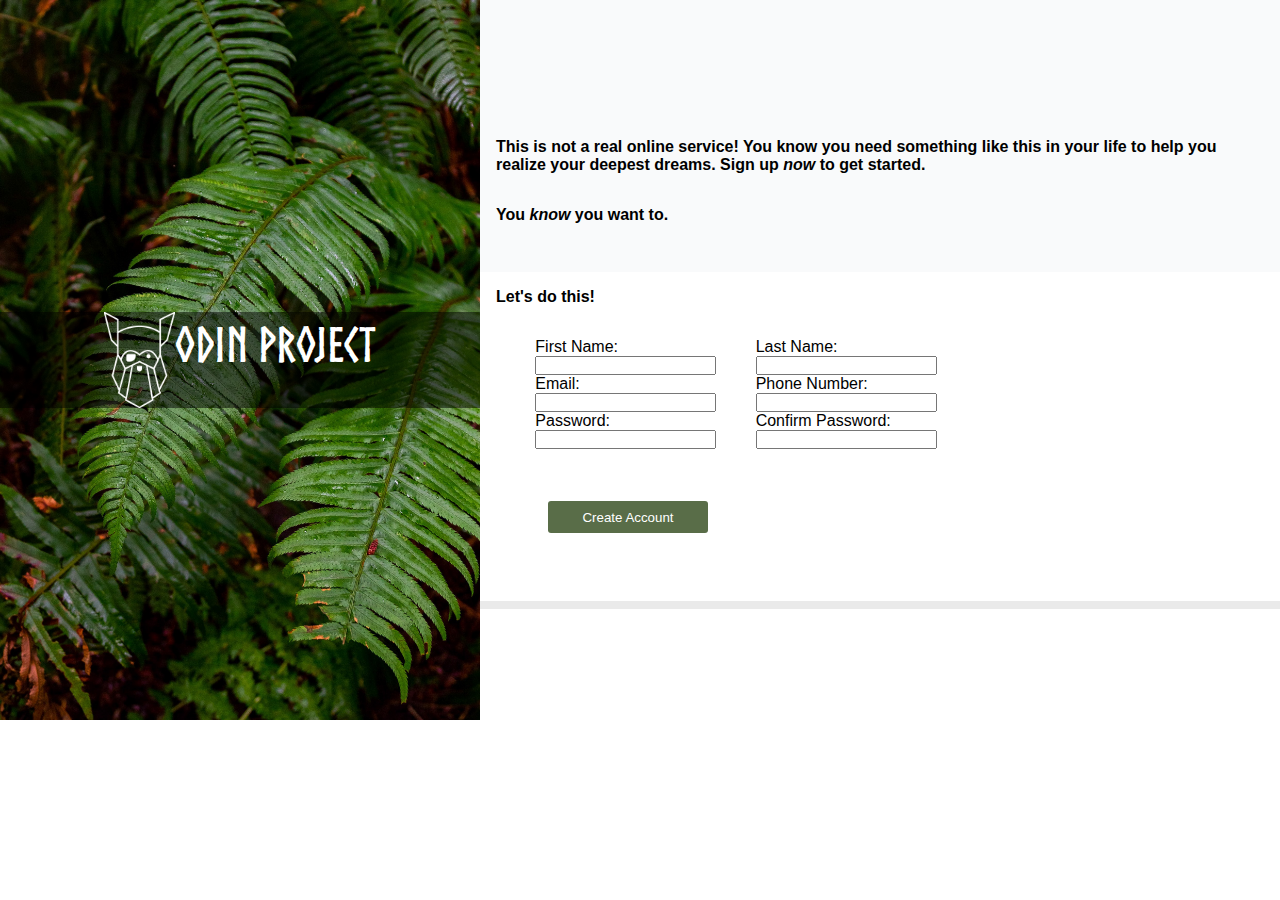
<file: sign-up/index.html>
<!DOCTYPE html>
<html lang="en">
<head>
    <meta charset="UTF-8">
    <meta http-equiv="X-UA-Compatible" content="IE=edge">
    <meta name="viewport" content="width=device-width, initial-scale=1.0">
    <title>Sign Up</title>
    <link rel="stylesheet" href="style.css">
</head>
<body>
    <div class="container">
        <div class="left-sidebar">
            <div class="logo">
                <img src="static/img/odin-lined.png" id ="odin-img">
                <h4 id="odin">Odin Project</h4>
            </div>
        </div>
        <div class="right-form">
            <div class="top">
                <h4>This is not a real online service! You know you need something like this in your life to help you realize your deepest dreams. 
                    Sign up <em>now</em> to get started. </h4>
                
                <h4>You <em>know</em> you want to.</h4>
            </div>
            <div class="form">
                <h4>Let's do this!</h4>
                <form id="form" action="#">
                <div class="appearance">
                    <div class="col-1">
                        <p>First Name:</p>
                        <input name="first_name" type="text" required>
                        <p>Email:</p>
                        <input name="email" type="text" required>
                        <p>Password:</p>
                        <input name="password" type="text" class="password">
                    </div>
                    <div>
                        <p>Last Name:</p>
                        <input name="first_name" type="text">
                        <p>Phone Number:</p>
                        <input name="first_name" type="text">
                        <p>Confirm Password:</p>
                        <input name="first_name" type="text" class="confPassword">
                    </div>
                </div>
                <input type="submit" value="Create Account" class="btn">
                </form>
            </div>
        </div>
    </div>
    <script>
        // DOM VARIABLES
        let password = document.querySelector('.password')
        
        let confPassword = document.querySelector('.confPassword')
        
        let form =  document.getElementById("form")
        
        let col1 =  document.querySelector('.col-1')
        
        
        // CREATES THE INVALID TEXT
        const invalid = document.createElement('p')
            invalid.style.color = 'red'
            invalid.textContent = `Passwords don't match`

        // IF PASSWORDS DON'T MATCH
         function submit(e)
        {
            e.preventDefault()
            if(password.value != confPassword.value){
                password.classList.add('invalidPassword')
                confPassword.classList.add('invalidPassword')
                console.log('submitted!')
                col1.appendChild(invalid)
        }
    }
    form.addEventListener('submit', submit)
    </script>
</body>
</html>
</file>
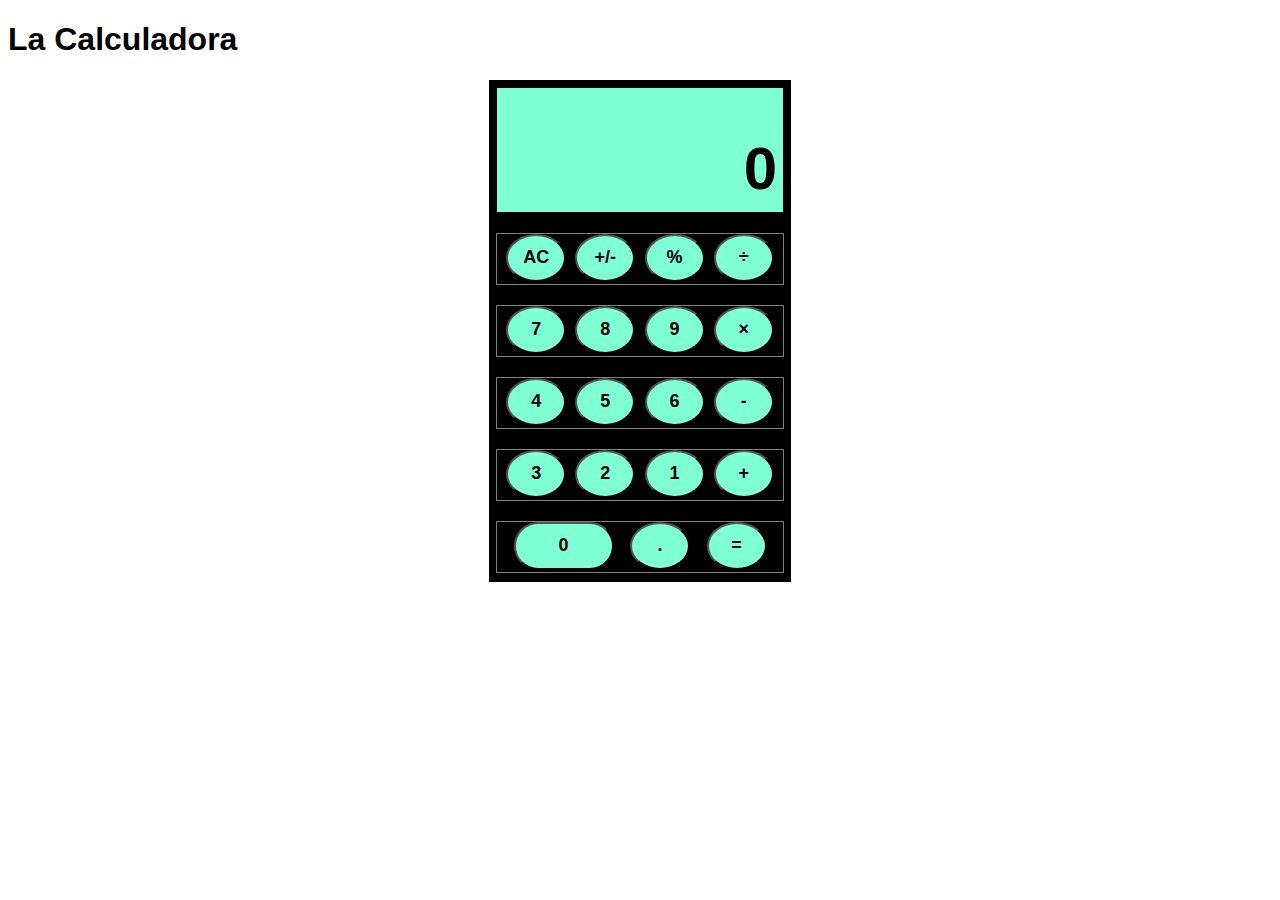
<file: Fundamentals/Calculator/index.html>
<!DOCTYPE html>
<html lang="en">
<head>
    <meta charset="UTF-8">
    <meta http-equiv="X-UA-Compatible" content="IE=edge">
    <meta name="viewport" content="width=device-width, initial-scale=1.0">
    <link href="style.css" rel="stylesheet">
    <title>Calculator</title>
</head>
<body>
    <h1>La Calculadora</h1>
    <div class ="container">
        <div class="calc-body">
            <div class="display"><h1>0</h1></div>
            <div class ="btn-row">
                <button class="btn">AC</button>
                <button class="btn">+/-</button>
                <button class="btn">%</button>
                <button class="btn">÷</button>
            </div>
            <div class ="btn-row">
                <button class="btn">7</button>
                <button class="btn">8</button>
                <button class="btn">9</button>
                <button class="btn">×</button>
            </div>
            <div class ="btn-row">
                <button class="btn">4</button>
                <button class="btn">5</button>
                <button class="btn">6</button>
                <button class="btn">-</button>
            </div>
            <div class ="btn-row">
                <button class="btn">3</button>
                <button class="btn">2</button>
                <button class="btn">1</button>
                <button class="btn">+</button>
            </div>
            <div class ="btn-row">
                <button id ="zero">0</button>
                <button class="btn">.</button>
                <button class="btn">=</button>
            </div>
        </div>
    </div>
</body>
</html>
</file>
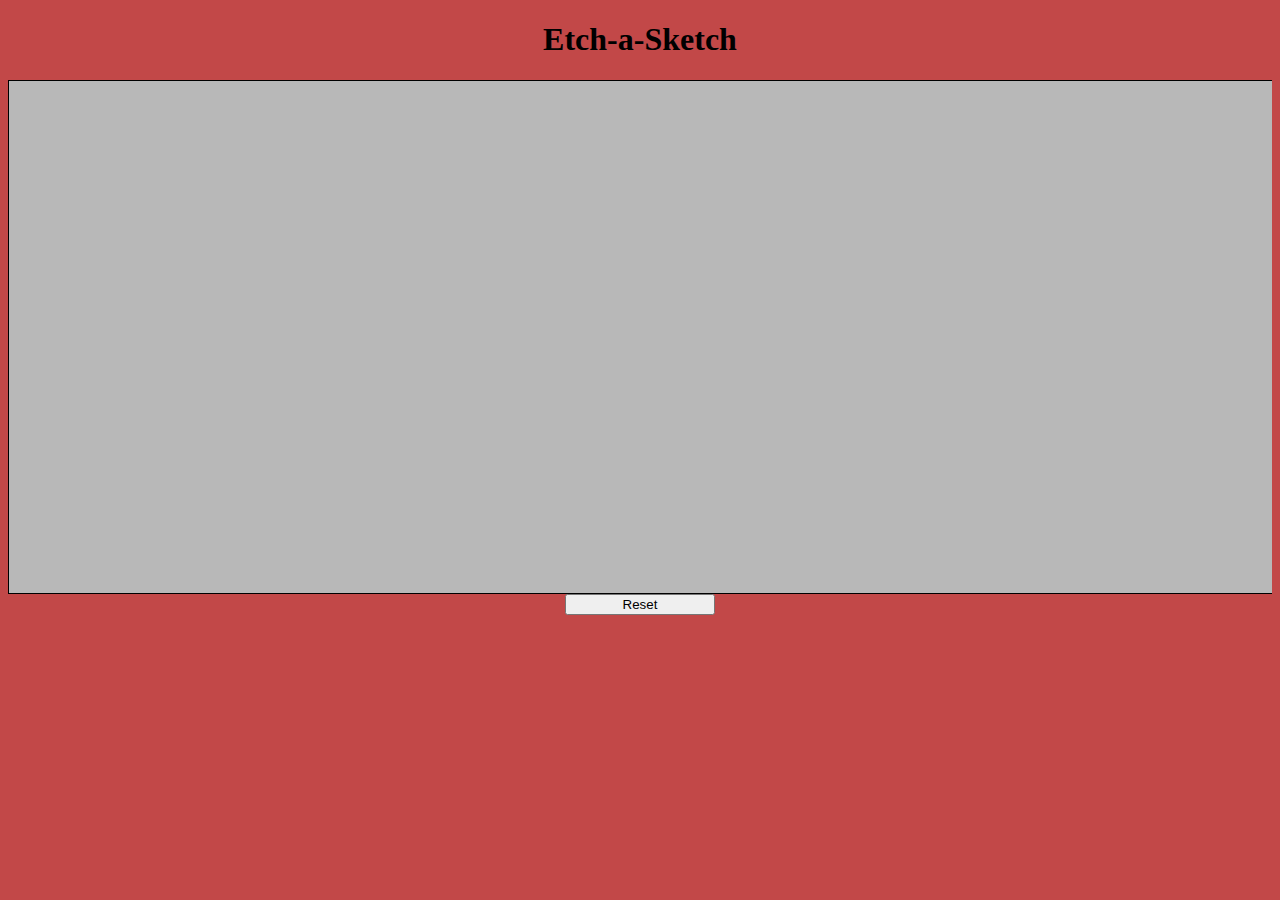
<file: Fundamentals/etch-a-sketch/index.html>
<!DOCTYPE html>
<html lang="en">
<head>
    <meta charset="UTF-8">
    <meta http-equiv="X-UA-Compatible" content="IE=edge">
    <meta name="viewport" content="width=device-width, initial-scale=1.0">
    <title>Etch-a-Sketch</title>
    <link rel="stylesheet" href="style.css">
</head>
<body>
    <h1>Etch-a-Sketch</h1>
    <div id="grid">    
    </div>
<div class="center">
    <button id="reset">Reset</button>
</div>
</body>
<script src="script.js"></script>
</html>
</file>
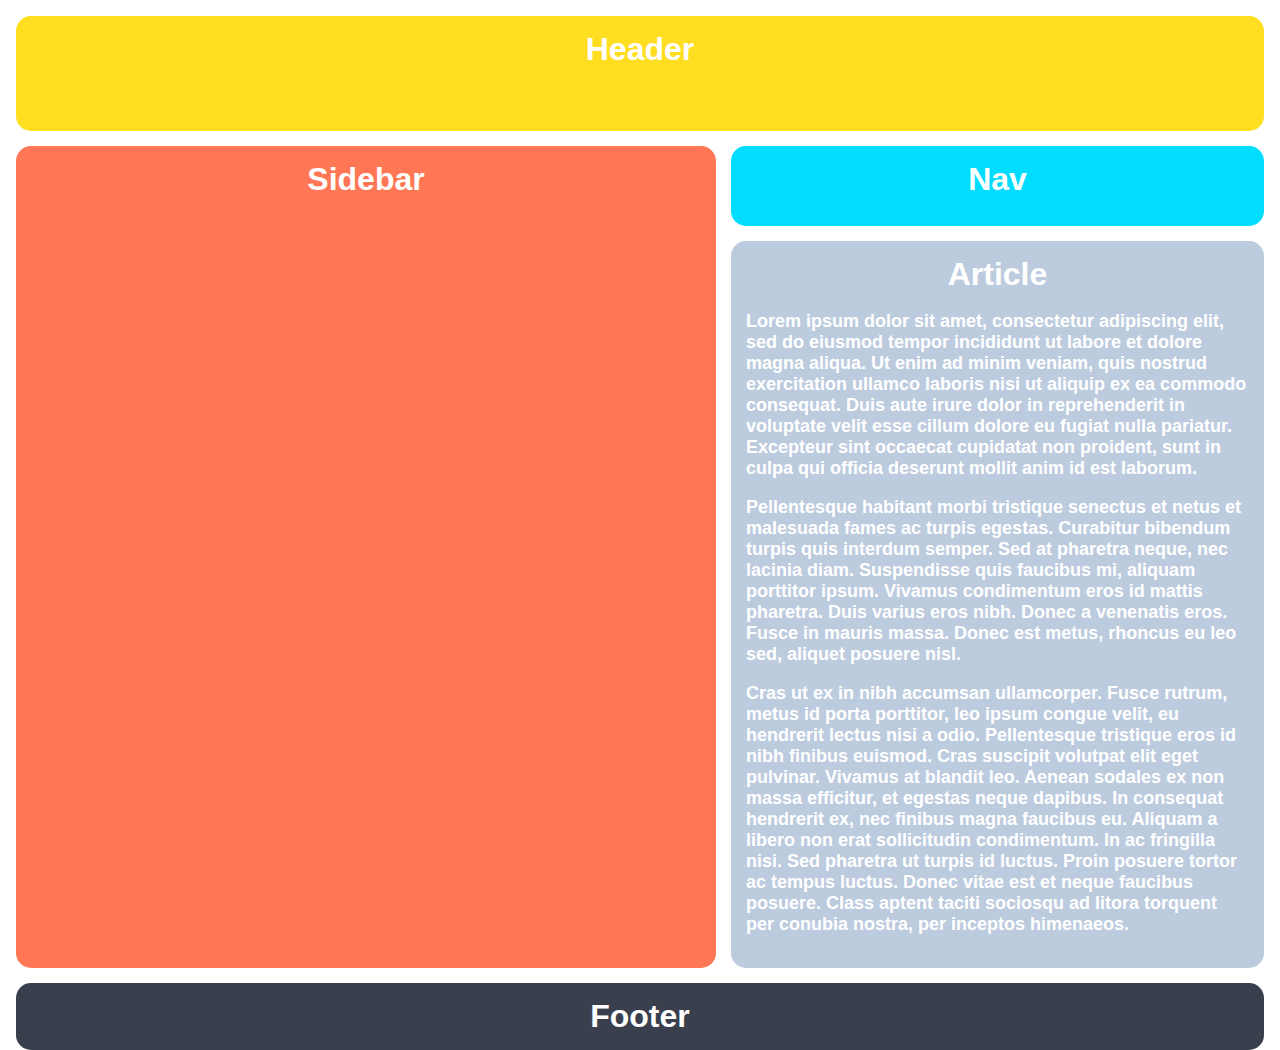
<file: IntermediateHTML/CSSExercises/CSSGrid/01-GridLayout/index.html>
<!DOCTYPE html>
<html lang="en">
  <head>
    <meta charset="UTF-8">
    <meta http-equiv="X-UA-Compatible" content="IE=edge">
    <meta name="viewport" content="width=device-width, initial-scale=1.0">
    <title>The Holy Grail</title>
    <link rel="stylesheet" href="style.css">
  </head>
  <body>
    <div class="container">
      <div class="header">Header</div>
      <div class="sidebar">Sidebar</div>
      <div class="nav">Nav</div>
      <div class="article">Article
        <p>Lorem  ipsum dolor sit amet, consectetur adipiscing elit, sed do eiusmod tempor incididunt ut labore et dolore magna aliqua. Ut enim ad minim veniam, quis nostrud exercitation ullamco laboris nisi ut aliquip ex ea commodo consequat. Duis aute irure dolor in reprehenderit in voluptate velit esse cillum dolore eu fugiat nulla pariatur. Excepteur sint occaecat cupidatat non proident, sunt in culpa qui officia deserunt mollit anim id est laborum.</p>
        <p>Pellentesque habitant morbi tristique senectus et netus et malesuada fames ac turpis egestas. Curabitur bibendum turpis quis interdum semper. Sed at pharetra neque, nec lacinia diam. Suspendisse quis faucibus mi, aliquam porttitor ipsum. Vivamus condimentum eros id mattis pharetra. Duis varius eros nibh. Donec a venenatis eros. Fusce in mauris massa. Donec est metus, rhoncus eu leo sed, aliquet posuere nisl.</p>
        <p>Cras ut ex in nibh accumsan ullamcorper. Fusce rutrum, metus id porta porttitor, leo ipsum congue velit, eu hendrerit lectus nisi a odio. Pellentesque tristique eros id nibh finibus euismod. Cras suscipit volutpat elit eget pulvinar. Vivamus at blandit leo. Aenean sodales ex non massa efficitur, et egestas neque dapibus. In consequat hendrerit ex, nec finibus magna faucibus eu. Aliquam a libero non erat sollicitudin condimentum. In ac fringilla nisi. Sed pharetra ut turpis id luctus. Proin posuere tortor ac tempus luctus. Donec vitae est et neque faucibus posuere. Class aptent taciti sociosqu ad litora torquent per conubia nostra, per inceptos himenaeos.</p>
      </div>
      <div class="footer">Footer</div>
    </div>
  </body>
</file>
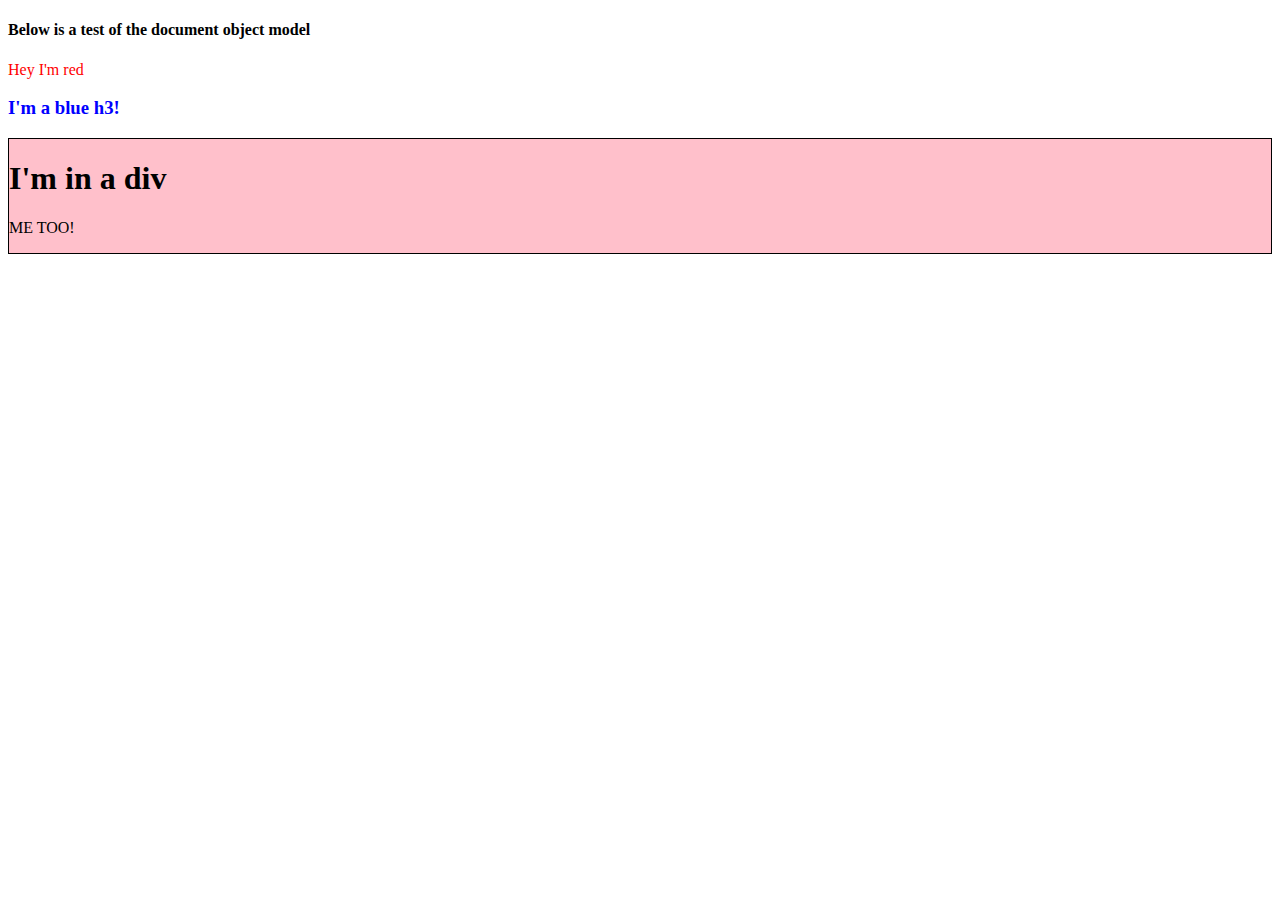
<file: Fundamentals/dom.html>
<!DOCTYPE html>
<html lang="en">
<head>
    <meta charset="UTF-8">
    <meta http-equiv="X-UA-Compatible" content="IE=edge">
    <meta name="viewport" content="width=device-width, initial-scale=1.0">
    <title>Document Object Model</title>
</head>
<body>
    <h4>Below is a test of the document object model</h4>
    <div id="container"></div>
</body>
<script>
    const container = document.querySelector("#container")

    const  redText = document.createElement('p');
    redText.style.color = 'red';
    redText.textContent = `Hey I'm red`;

    const blueText = document.createElement('h3');
    blueText.style.color = 'blue';
    blueText.textContent = `I'm a blue h3!`

    const div = document.createElement('div')
    div.style.border = '1px solid black';
    div.style.backgroundColor = 'pink'
    
    const h1 = document.createElement("h1")
    h1.textContent = `I'm in a div`
    
    const p1 = document.createElement('p');
    p1.textContent = `ME TOO!`
    
    container.appendChild(redText);
    container.appendChild(blueText);
    container.appendChild(div);
    div.appendChild(h1)
    div.appendChild(p1)
</script>
</html>
</file>
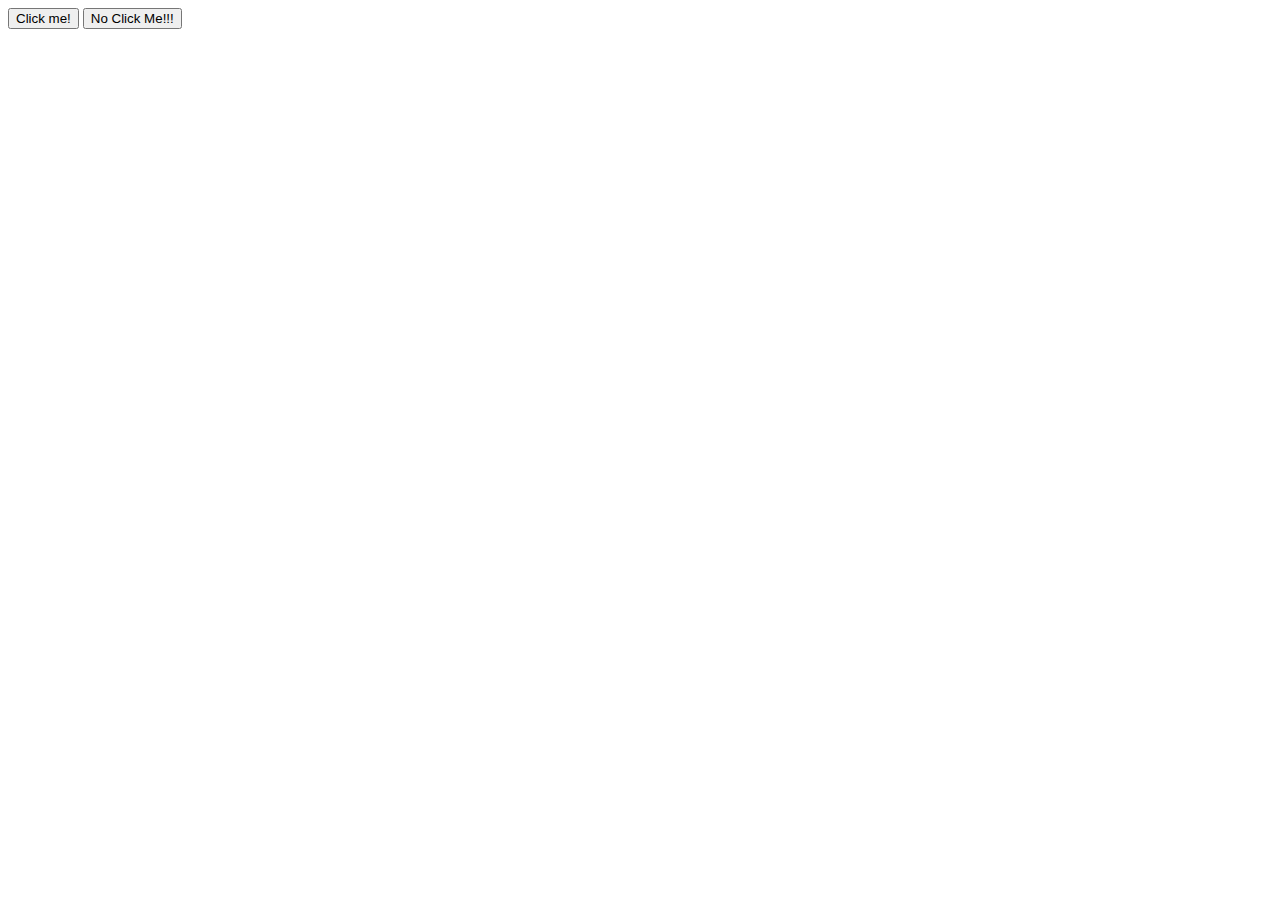
<file: Fundamentals/events.html>
<!DOCTYPE html>
<html lang="en">
<head>
    <meta charset="UTF-8">
    <meta http-equiv="X-UA-Compatible" content="IE=edge">
    <meta name="viewport" content="width=device-width, initial-scale=1.0">
    <title>Document</title>
</head>
<body>
    <button onclick="alert('Hello World!')">Click me!</button>
    <button id="btn">No Click Me!!!</button>
</body>
<script>
    const btn = document.querySelector("#btn")

    btn.onclick = () =>  alert("I am a better hello world!")
</script>
</html>
</file>
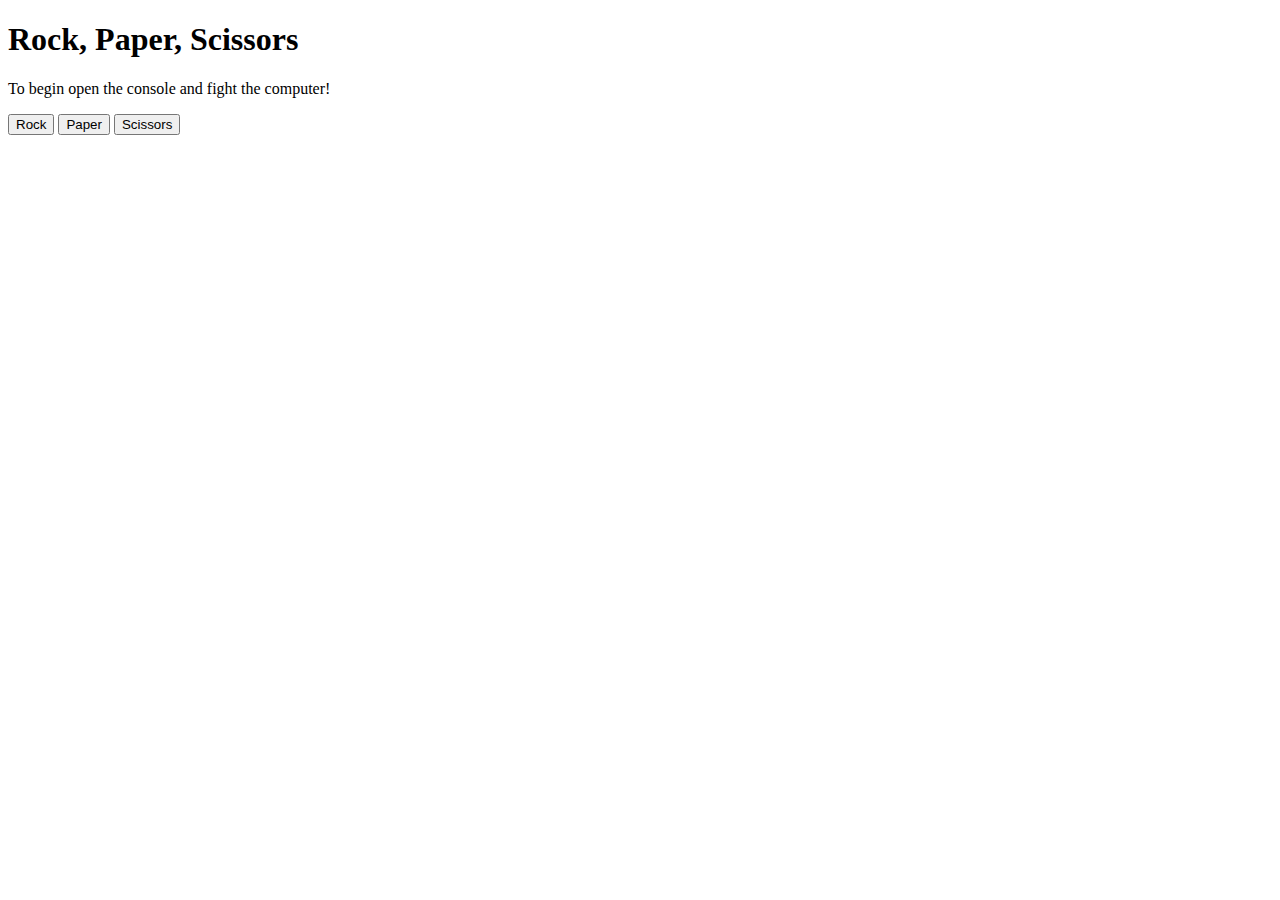
<file: Fundamentals/rockPaperScissors.html>
<!DOCTYPE html>
<html lang="en">
<head>
    <meta charset="UTF-8">
    <meta http-equiv="X-UA-Compatible" content="IE=edge">
    <meta name="viewport" content="width=device-width, initial-scale=1.0">
    <title>Document</title>
</head>
<body>
    <h1>Rock, Paper, Scissors</h1>
    <p>To begin open the console and fight the computer!</p>
    <button id="rock">Rock</button>
    <button id="paper">Paper</button>
    <button id="scissors">Scissors</button>
    <div id = "container"></div>
</body>
<script>
function computerPlay(){
    let randomNumber = Math.floor(Math.random()*3)+1
    let move;
    if(randomNumber == 1)
    {
        move = 'Rock';
    }
    if(randomNumber == 2)
    {
        move = 'Paper';
    }if(randomNumber == 3)
    {
        move = 'Scissors';
    }
    return move
    
}
let computerScore = 0;
let playerScore = 0;
function round(playerSelection, computerSelection=computerPlay()){
    if(playerScore == 5 || computerScore == 5)
{
    gameOver.textContent = `We have a Winner!`;
    container.appendChild(gameOver);
}
    // Makes the input case insensitive
 let playerChoice = playerSelection.charAt(0).toUpperCase() + playerSelection.slice(1).toLowerCase()
// If the inputs are the same
if(playerSelection == computerSelection)
return "Draw"

// All the logic for Rock (Win or Lose)
else if(playerChoice == "Rock" && computerSelection == "Scissors")
{
    playerScore++;
    playerScoreDisplay.textContent= `Player Score: ${playerScore}`
    computerScoreDisplay.textContent = `Computer Score: ${computerScore}`
    container.appendChild(playerScoreDisplay);
    container.appendChild(computerScoreDisplay);
    return `You win this round! Computer Choice: ${computerSelection}`
}

else if(playerChoice == "Rock" && computerSelection == "Paper")
{
    computerScore++;
    playerScoreDisplay.textContent= `Player Score: ${playerScore}`
    computerScoreDisplay.textContent = `Computer Score: ${computerScore}`
    container.appendChild(playerScoreDisplay);
    container.appendChild(computerScoreDisplay);
    return `You lost this round! Computer Choice: ${computerSelection}`
}

// Logic for Scissors
else if(playerChoice == "Scissors" && computerSelection == "Paper")
{
    playerScore++;
    playerScoreDisplay.textContent= `Player Score: ${playerScore}`
    computerScoreDisplay.textContent = `Computer Score: ${computerScore}`
    container.appendChild(playerScoreDisplay);
    container.appendChild(computerScoreDisplay);
    return `You win this round! Computer Choice: ${computerSelection}`
}
else if(playerChoice == "Scissors" && computerSelection == "Rock")
{
    computerScore++;
    playerScoreDisplay.textContent= `Player Score: ${playerScore}`
    computerScoreDisplay.textContent = `Computer Score: ${computerScore}`
    container.appendChild(playerScoreDisplay);
    container.appendChild(computerScoreDisplay);
    return `You lost this round! Computer Choice: ${computerSelection}`
}

// Logic for Paper
else if(playerChoice == "Paper" && computerSelection == "Rock")
{
    playerScore++;
    container.appendChild(playerScoreDisplay);
    playerScoreDisplay.textContent= `Player Score: ${playerScore}`
    computerScoreDisplay.textContent = `Computer Score: ${computerScore}`
    container.appendChild(computerScoreDisplay);
    return `You win this round! Computer Choice: ${computerSelection}`
}
else if(playerChoice == "Paper" && computerSelection == "Scissors")
{
    computerScore++;
        playerScoreDisplay.textContent= `Player Score: ${playerScore}`
    computerScoreDisplay.textContent = `Computer Score: ${computerScore}`
    container.appendChild(playerScoreDisplay);
    container.appendChild(computerScoreDisplay);
    return `You lost this round! Computer Choice: ${computerSelection}`
}
// Invalid Input
else
{
return "Please make a valid input (Rock, Paper, Scissors)"
}
}

const rock = document.querySelector('#rock');
const paper = document.querySelector('#paper');
const scissors = document.querySelector('#scissors');
const container = document.querySelector("#container");
const ptag = document.createElement("p");
const playerScoreDisplay = document.createElement("p");
const computerScoreDisplay = document.createElement("p");
const gameOver = document.createElement("h4")








rock.addEventListener('click', e => {
    ptag.textContent= round("Rock");
    console.log(playerScore)
    container.appendChild(ptag);
})
paper.addEventListener('click',  e => {
    ptag.textContent = round("Paper");
    container.appendChild(ptag);

})
scissors.addEventListener('click',  e => {
    ptag.textContent = round("Scissors");
    container.appendChild(ptag)
})


</script>
</html>
</file>
<file: Fundamentals/Calculator/style.css>
/* OVERALL FONT */
body{
    font-family: Arial, Helvetica, sans-serif;
}

/* CALCULATOR FORMAT */
.container{
    display: flex;
    justify-content: center;
}

.calc-body {
    border: 1px solid black;
    height: 500px;
    width: 300px;
    background-color: black;
}

.display{
    border: 1px solid black;
    height: 100px;
    margin: 6px;
    margin-bottom: 20px;
    background-color: aquamarine;
    text-align: right;
    font-size: 30px;
    padding: 6px;
    padding-bottom: 18px;
}
.btn-row{
    border: 1px solid gray;
    height: 50px;
    margin: 6px;
    margin-bottom: 20px;
    display: flex;
    justify-content: space-evenly;
}

.btn{
    border-radius: 50%;
    background-color: aquamarine;
    font-size: 18px;
    height: 48px;
    width: 60px;
    font-weight: bold;
}

#zero{
    border-radius: 60px;
    background-color: aquamarine;
    font-size: 18px;
    height: 48px;
    width: 100px;
    font-weight: bold;
}
</file>
<file: Fundamentals/etch-a-sketch/style.css>
body{
    background-color: rgb(194, 72, 72);
}

h1{
    text-align: center;
}

button{
    width: 150px;
}

.center{
    display: flex;
    justify-content: center;
}

.gray{
    background-color: rgb(184, 184, 184);
    height: 2rem;
    width: 100%;
}

.col{
    display: flex;
    width: auto;
}

#grid{
    border: 1px solid black;
    height: auto;
    width: auto;
}

.black{
    background-color: rgba(0, 0, 0, 0.932);
}
</file>
<file: IntermediateHTML/CSSExercises/CSSGrid/01-GridLayout/style.css>
body, html {
    height: 100%;
    margin: 0;
  }
  
  .container {
    text-align: center;
    height: 100%;
    padding: 16px;
    box-sizing: border-box;
    display: grid;
    grid-template-columns: 700px 500px;
    grid-template-rows: 50px 50px 50px;
    gap: 15px;
  }
  
  .container div {
    padding: 15px;
    font-size: 32px;
    font-family: Helvetica;
    font-weight: bold;
    color: white;
    border-radius: 15px;
  }
  
  .header {
    background-color: #FFDE22;
    grid-row-start: 1;
    grid-row-end: 3;
    grid-column-start: 1;
    grid-column-end: 4;
  }
  
  .sidebar {
    background-color: #FF7755;
    grid-row-start: 3;
    grid-row-end: 8;
    
  }
  
  .nav {
    grid-column-start: 2;
    grid-column-end: 4;
    grid-row-start: 3;
    grid-row-end: 6;
    background-color: #00DDFF;
  }
  
  .article {
    background-color: #bccbde;
    grid-row-start: 6;
    grid-row-end: 8;
    grid-column-start: 2;
    grid-column-end: 4;
  }
  
  .article p {
    font-size: 18px;
    font-family: sans-serif;
    color: white;
    text-align: left;
  }
  
  .footer {
    background-color: #393f4d;
    grid-column-start: 1;
    grid-column-end: 4;
    grid-row-start: 8;
  }
</file>
<file: sign-up/style.css>
/* CSS RESET AND FONT IMPORTS */
*{
    margin: 0px;
    padding: 0px;
    font-family: -apple-system, BlinkMacSystemFont, 'Segoe UI', Roboto, Oxygen, Ubuntu, Cantarell, 'Open Sans', 'Helvetica Neue', sans-serif;
}

@font-face {
    font-family: Norse-Bold;
    src: url(static/Norse-Bold.otf);
}
h4{
    padding-bottom: 2rem;
}
/* CONTAINER FOR LEFT AND RIGHT SIDEBARS */
.container{
    display: flex;
}
/* LEFT SIDEBAR */
.left-sidebar{
    display: flex;
    align-items: center;
    background-image: url("static/img/background-img.jpg");
    background-size: cover;
    height: 45rem;
    width: 30rem;
}
.logo {
    background-color: rgba(0, 0, 0, 0.5);
    height: 6rem;
    width: 30rem;
    display: flex;
    justify-content: center;
    align-items: center;
}


#odin-img{
    height: 6rem;
    width:auto;
}

#odin{
    color: white;
    font-family: Norse-Bold;
    font-size: 3rem;
}
/* RIGHT SIDEBAR */
.top {
    background-color: #f9fafb;
    display: flex;
    flex-direction: column;
    justify-content: flex-end;
    /* border: 2px solid black; */
    height: 15rem;
    padding: 1rem;
}
.form{
    padding:1rem;
    box-shadow: 0px 8px rgba(0, 0, 0, 0.081);
}

.appearance{
    display: flex;
    justify-content: space-evenly;
    width: 30rem;
    
}

.invalidPassword{
    border: red solid 1px;
}

.btn{
    margin: 3.25rem;
    width: 10rem;
    height:2rem;
    background-color: #596d48;
    color: white;
    border-radius: 3px;
    border: none;
}
</file>
